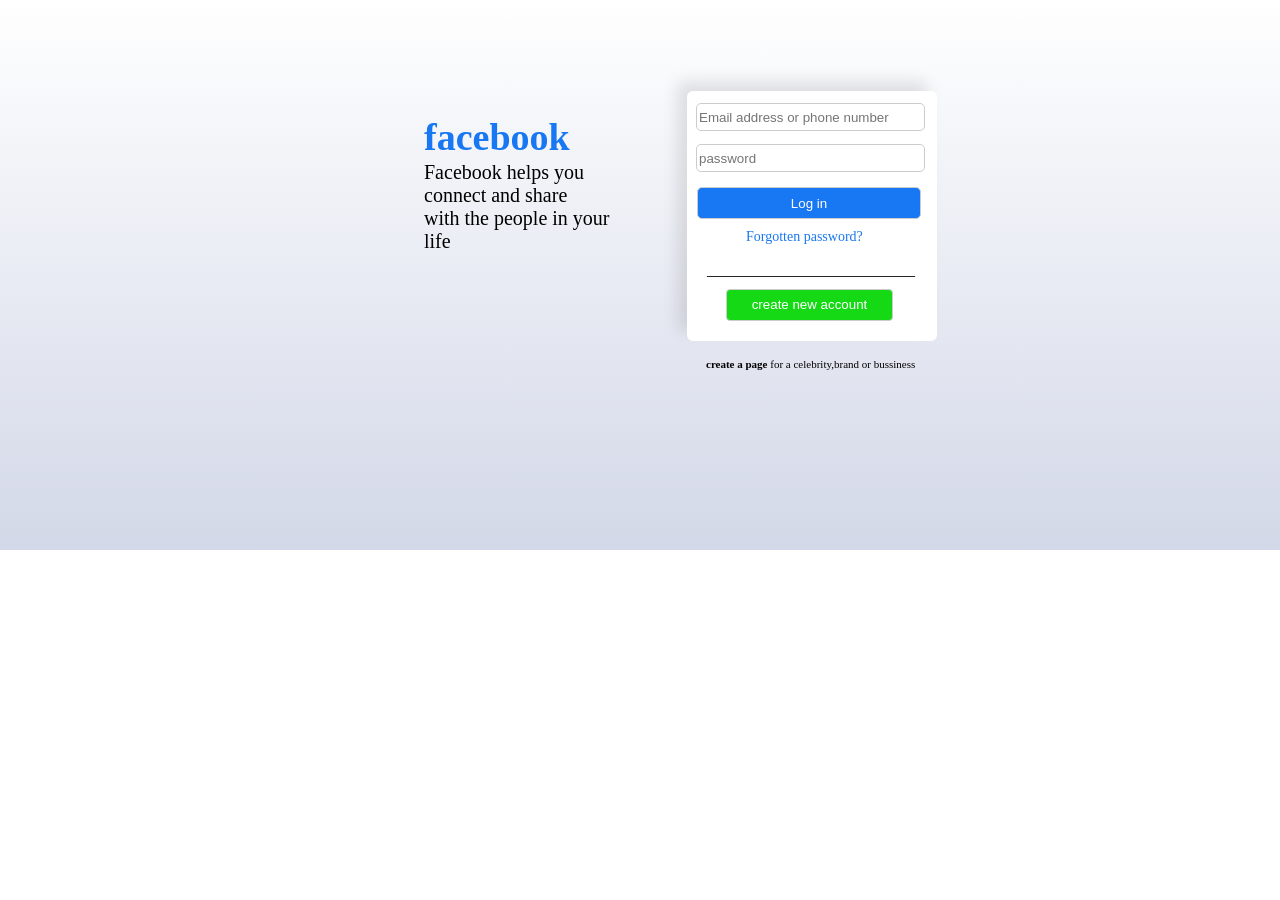
<file: fb(loginpage)2/index.html>
<!DOCTYPE html>
<html lang="en">
    <head>
        <meta charset="UTF-8">
        <meta name="viewport" content="width=device-width, initial-scalw=1.0">
        <title>facebook.com</title>
        <link href="index.css" type="text/css" rel="stylesheet">
    </head>
    <body>
        <div class="maindiv">
            <div class="subdiv-one">
                <h3 class="fb">facebook</h3>
                <p class="content">Facebook helps you connect and share<br>with the people in your life</p>
            </div>
            <div class="subdiv-two">
                <div class="square">
                    <form>
                        <table>
                            <tr>
                                <td><input class="first" type="text"placeholder="Email address or phone number"></td>
                            </tr>
                            <tr>
                                <td><input class="first" type="text"placeholder="password"></td>
                            </tr>
                            <tr>
                                <td><input class="third" type="submit"value="Log in"></td>
                            </tr>
                        </table>
                    </form>
                    <p class="forgotten">Forgotten password?</p>
                    <p class="line">__________________________</p>
                    <input class="four" type="button"value="create new account">
                </div>
                <p class="para"><strong>create a page </strong>for a celebrity,brand or bussiness</p>
            </div>
        </div>
    </body>
</html>
</file>
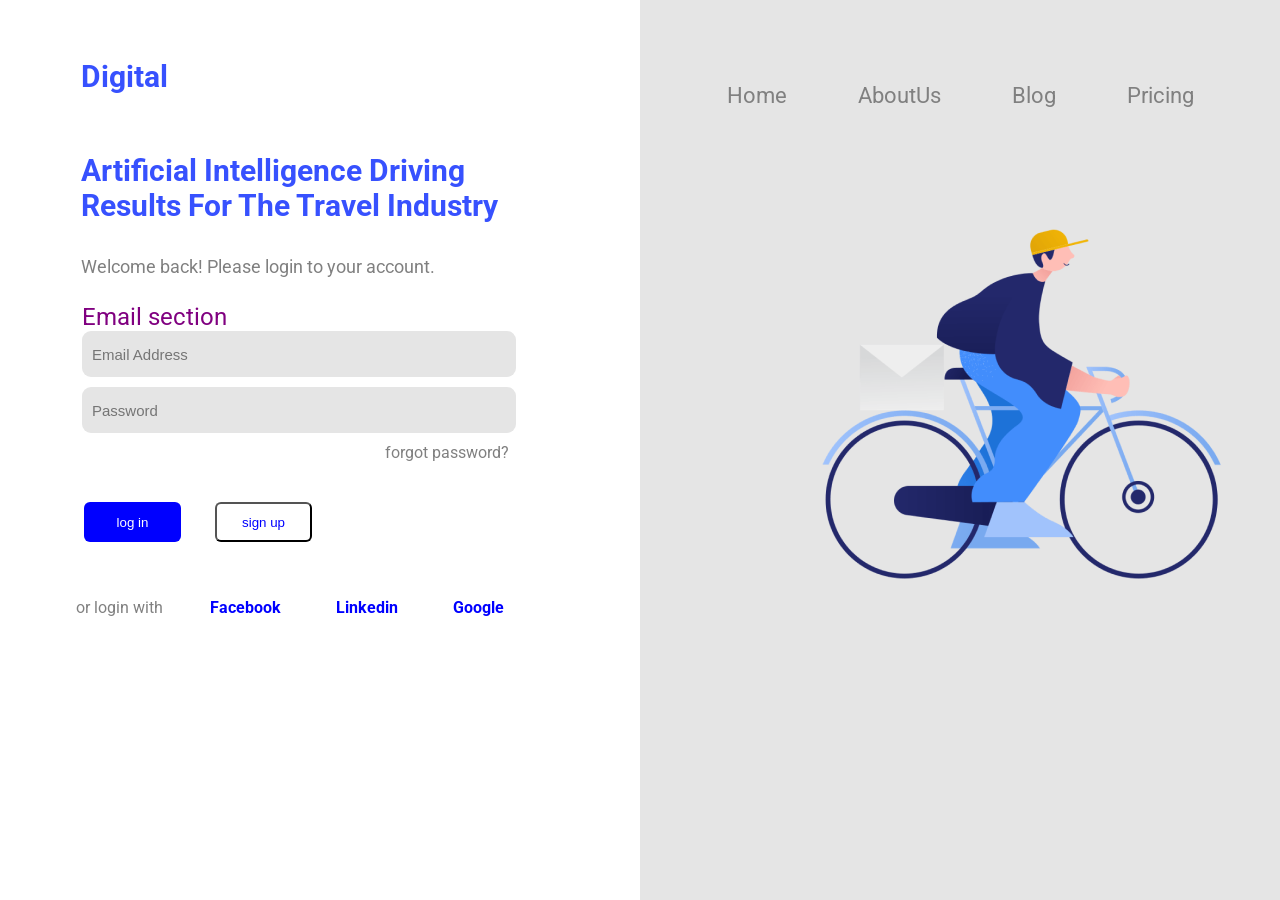
<file: figma_project2/index.html>
<!DOCTYPE html>
<html lang="en">

<head>
    <meta charset="Utf-8">
    <meta name="viewport" content="width=device-width, initial-scale=1.0">
    <title>login</title>
    <link href="index.css" rel="stylesheet">
    <link rel="preconnect" href="https://fonts.googleapis.com">
    <link rel="preconnect" href="https://fonts.gstatic.com" crossorigin>
    <link href="https://fonts.googleapis.com/css2?family=Roboto:ital,wght@0,100..900;1,100..900&display=swap"
        rel="stylesheet">
</head>

<body>
    <div class="container">
        <div class="sa">
            <form>
                <div class="digitally">
                    Digital
                </div>
                <div class="art">
                    Artificial Intelligence Driving<br>
                    Results For The Travel Industry
                </div>
                <div class="welcome">
                    Welcome back! Please login to your account.
                </div>
                <div class="input-container">
                    <span>Email section</span>
                    <br>
                    <input type="email" placeholder="Email Address">
                    <br>
                    <input type="password" placeholder="Password" style="margin-top: 10px;">
                </div>
                <div class="forgot">
                    <span>forgot password?</span>
                </div>
                <div class="btn">
                    <button class="login">log in</button>
                    <button class="signup">sign up</button>
                </div>
                <div class="last">

                    or login with <strong class="app"> Facebook Linkedin Google</strong>
                </div>

            </form>

        </div>
        <div class="sb">
            <div class>
                <form>
                    <div class="homediv">
                        <span class="hometext">Home AboutUs Blog Pricing</span>
                    </div>
                </form>

                <div class="cover-div">
                    <img src="image.png" class="cover">
                </div>
            </div>
        </div>
</body>

</html>
</file>
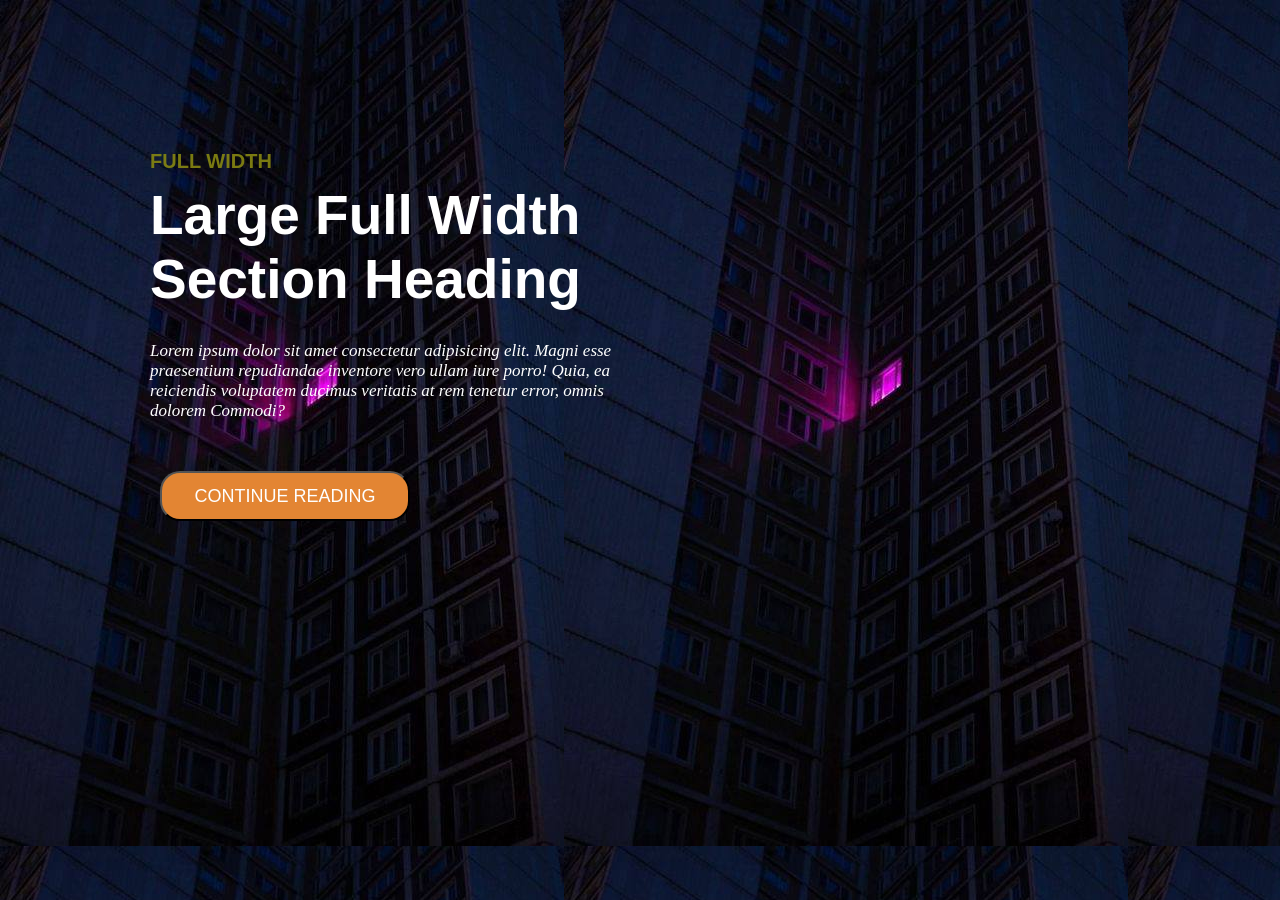
<file: figma_project4/index.html>
<!DOCTYPE html>
<html lang="en">

<head>
    <meta charset="UTF-8">
    <meta name="viewport" content="width=device-width, initial-scale=1.0">
    <title>Page</title>
    <link rel="stylesheet" href="style.css">
</head>

<body>
    <div class="container">
        <div class="des">
            <div class="full">
                <h3>FULL WIDTH</h3>
            </div>
            <div class="large">
                <h1>Large Full Width Section Heading</h1>
            </div>
            <div class="lorem">
                <p>Lorem ipsum dolor sit amet consectetur adipisicing elit. Magni esse praesentium repudiandae inventore
                    vero ullam iure porro! Quia, ea reiciendis voluptatem ducimus veritatis at rem tenetur error, omnis
                    dolorem Commodi?</p>
            </div>
            <div class="continue">
               <button>CONTINUE READING</button>
            </div>
        </div>
    </div>
</body>

</html>
</file>
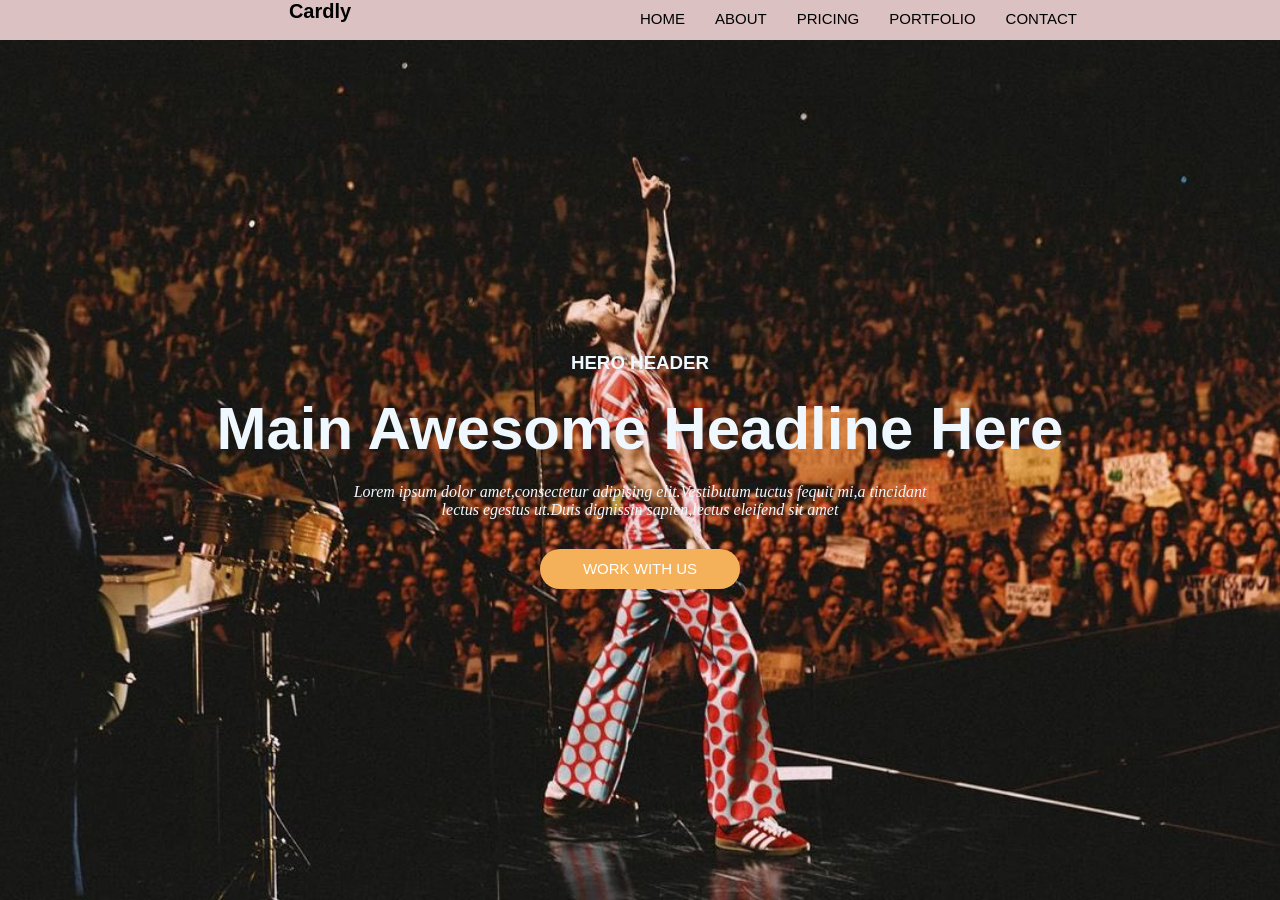
<file: figma_project5/index.html>
<!DOCTYPE html>
<html lang="en">

<head>
    <meta charset="UTF-8">
    <meta name="viewport" content="width=device-width, initial-scale=1.0">
    <title>Silsha Sample-Pro</title>
    <link rel="stylesheet" href="style.css">
</head>

<body>
    <div class="container">
        <div class="top">
            <div class="left">
                <h2><b>Cardly</b></h2>
            </div>
            <div class="right">
                <div class="box">HOME</div>
                <div class="box">ABOUT</div>
                <div class="box">PRICING</div>
                <div class="box">PORTFOLIO</div>
                <div class="box">CONTACT</div>
            </div>
        </div>
        <div class="bottom">
            <div class="hero"><h3>HERO HEADER</h3></div>
            
            <div class="main"><h1>Main Awesome Headline Here</h1></div>
            <div class="lorem"><p><i>Lorem ipsum dolor amet,consectetur adipising elit.Vestibutum tuctus fequit mi,a tincidant lectus egestus ut.Duis dignissin sapien,lectus eleifend sit amet</i></p></div>
            <div class="work"><button>WORK WITH US</button></div>
        </div>
    </div>
</body>

</html>
</file>
<file: fb(loginpage)2/index.css>
.subdiv-one{
    width:50%;
    height:550px;
        background: linear-gradient(white, #D3D8E8);
        float: left;
}
.subdiv-two{
   
 width:50%;
    height:550px;
        background: linear-gradient(white, #D3D8E8);
        float: left;
}
body{
    margin:0;
}
.fb{
    font-size: 38px;
    font-weight: bold;
    color: #1877f2;
    margin-left: 424px;
    margin-top: 115px;
}
.content{
    font-size: 20px;
    margin-top: -36px;
    margin-left: 424px;
    font-style: inherit;

}
.square{
   background: white;
    border-radius: 6px;
    height: 250px;
    margin-top: 91px;
    margin-left: 47px;
    width: 250px;
    box-shadow: -10px -10px 15px rgba(0, 0, 0, 0.1);
}
.first {
    width: 223px;
    height: 24px;
    margin-left: 6px;
    margin-top: 9px;
    outline: none;
    border: 1px solid #ccc;
    border-radius: 5px;
}
.third
{
    width: 224px;
    height: 32px;
    background: #1877f2;
    text-align: center;
    color: white;
    margin-left: 7px;
    margin-top: 11px;
    outline: none;
        border: 1px solid #ccc;
    border-radius: 5px;
}
.forgotten{
       color: #1877f2;
    margin-left: 59px;
    margin-top: 7px;
    font-size: 14px;
}
.line{
    margin-left: 20px;
    color:1px solid #ccc
}
.four{
        margin-top: -15px;
    margin-left: 39px;
    width: 167px;
    height: 32px;
    outline: none;
    color: white;
    background:#16d916;;
    border-radius: 4px;
     border: 1px solid #ccc;
}
.para{
        font-size: 11px;
    margin-left: 66px;
    margin-top: 17px;
}

.four:hover{
     transform: scale(0.98);
    color: white;
}
.third:hover{
    transform: scale(0.98);
    color: white;
}
</file>
<file: figma_project2/index.css>
body {
    margin: 0px;
    font-family: "Roboto", sans-serif;
}

.container {
    display: flex;
    width: 100%;
    height: 100vh;
}

.sa {
    width: 50%;
    height: 100vh;
}

.sb {
    width: 50%;
    height: 100vh;
    background-color: #E5E5E5;
}

.cover {
    object-fit: cover;
    margin-top: 88px;
}

.coverdiv {
    width: 100%;
    height: 78%;
}

.homediv {
    width: 100%;
    height: 96px;
    display: flex;
    justify-content: center;
    text-align: center;
    align-items: center;
}

.hometext {
    word-spacing: 66px;
    margin-top: 95px;
    font-size: 22px;
    color: gray;

}

.digitally {
    margin-top: 59px;
    margin-left: 81px;
    color: #3751FE;
    font-family: 'Roboto';
    font-size: 30px;
    font-weight: bold;
}

.art {
    margin-top: 59px;
    margin-left: 81px;
    color: #3751FE;
    font-family: 'Roboto';
    font-size: 30px;
    font-weight: bold;
}

.welcome {
    margin-top: 33px;
    margin-left: 81px;
    color: gray;
    font-family: 'Roboto';
    font-size: 18px;
}

.input-container {
    margin-top: 26px;
    margin-left: 82px;
    font-size: 24px;
    color: purple;
}

.input-container input {
    width: 414px;
    height: 26px;
    font-size: 15px;
    border-radius: 9px;
    padding: 10px;
    background-color: #E5E5E5;
    border: none;
    outline: none;
}

.forgot {
    margin-top: 10px;
    margin-left: 385px;
    color: grey;
}

.signup {
    width: 97px;
    height: 40px;
    color: blue;
    background: white;
    margin-top: 40px;
    margin-left: 30px;
    outline: none;
    border-radius: 6px;
}

.login {
    width: 97px;
    height: 40px;
    color: white;
    background: blue;
    outline: none;
    border: none;
    margin-top: 40px;
    margin-left: 84px;
    border-radius: 6px;
}

.login:hover {
    background-color: rgb(105, 105, 199);
}

.login:active {
    background-color: rgb(34, 34, 94);
}

.signup:hover {
    background-color: #E5E5E5;
}

.last {
    margin-top: 56px;
    margin-left: 76px;
    color: grey;
}

.app {
    color: blue;
    word-spacing: 51px;
    margin-left: 43px;
}
</file>
<file: figma_project4/style.css>
*{
    padding:0;
    margin:0;
    color:white
}
.container{
    height:100vh;
    background-image:url("pic.jpg") ; 
}
.des{
    padding:150px
}
.full h3{
    color:rgba(135, 135, 18, 0.905);
    font-size:20px;
    font-family: sans-serif;
    font-weight: 1px;
}
.large{
    width:500px;
    margin-top:10px;
}
.large h1{
    font-size:55px;
    font-family: Arial, Helvetica, sans-serif;
}
.lorem{
    width:500px;
    font-size:17px;
    font-style:italic;
    margin-top:30px;
}
.continue{
    margin-top: 50px;
    margin-left: 10px;
}
.continue button{
    background-color: rgb(227, 133, 51);
    width:250px;
    height:50px;
    font-size: 18px;
    font-family: sans-serif;
    border-radius:20px;
    cursor:pointer;
}
.continue button:hover{
    background-color: rgb(234, 111, 4);
    
}
</file>
<file: figma_project5/style.css>
*{
    margin:0px;
    padding:0px;
    box-sizing: border-box;
}
.container{
    height:100vh;
    width:100%;

}
.top{
    display:flex;
    height:40px;
    width: 100%;
    background-color:rgb(219, 193, 193);
}
.left{
    height:40px;
    width:50%;
    display:flex;
    justify-content:center;
    
   
}
.left  h2{
    font-family: sans-serif;
    font-size:20px;

}
.box{
    font-family: sans-serif;
    font-size:15px;
}
.right{
 height:40px;
    width:50%;
    display:flex;
    justify-content:flex-start; 
    margin-top:10px;  
    gap:30px;
}
.bottom{
     width:100%;
     min-height:calc(100vh - 40px);
    display:flex;
    flex-direction: column;
    justify-content: center;
    align-items: center;
    
     background-image: url("harry.jpg");
    background-size: cover;
    background-position: center;
}
.hero{
    margin-bottom: 20px;
    color:aliceblue;
    font-family: sans-serif;
    font-size: 16px;
}
.main{
    margin-bottom:20px;
}
.main h1{
    font-size: 60px;
    font-family: sans-serif;
    color: aliceblue;
}
.lorem{
    display:flex;
    justify-content: center;
    width:600px;
    text-align: center;
    color: aliceblue;
}
.work{
    margin-top:30px;
}
.work button{
    width:200px;
    height: 40px;
    border-radius:20px;
    font-size:15px;
    font-family:'Franklin Gothic Medium', 'Arial Narrow', Arial, sans-serif;
    color:white;
    border:none;
    background-color: rgb(245, 177, 89);
    cursor:pointer;
    
}
.work button:active{
    transform:translatey(3px);
    background-color:rgb(200, 116, 7);
}
</file>
